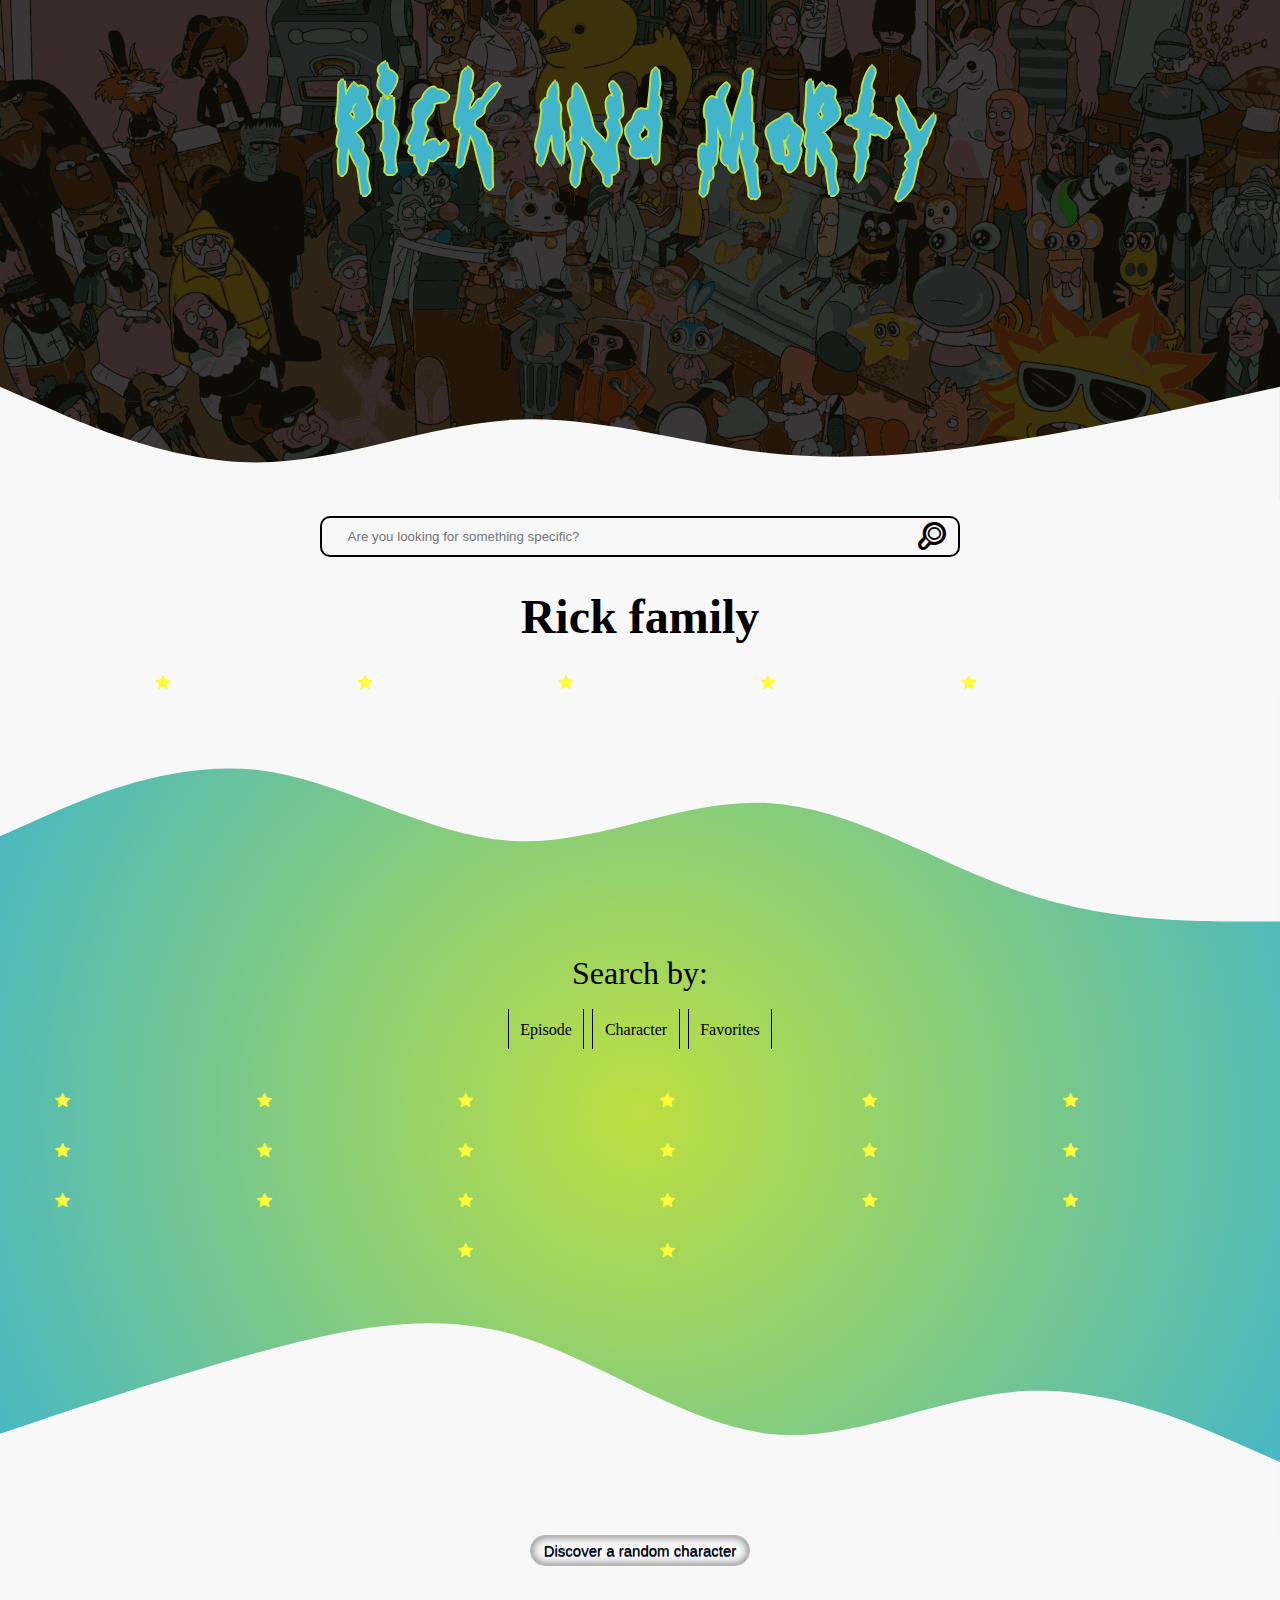
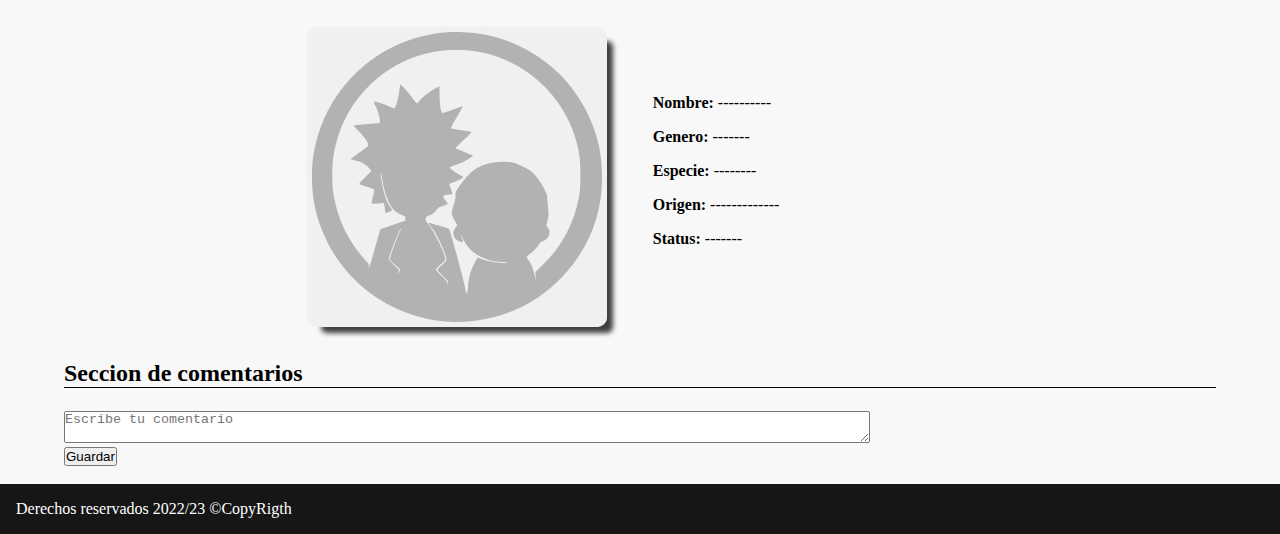
<file: index.html>
<!DOCTYPE html>
<html lang="en">
<head>
    <meta charset="UTF-8">
    <meta http-equiv="X-UA-Compatible" content="IE=edge">
    <meta name="viewport" content="width=device-width, initial-scale=1.0">
    <link rel="stylesheet" href="CSS/general.css">
    <link rel="stylesheet" href="CSS/fontello.css">
    <script src="JS/JsLandigPage.js" defer></script>
    <script src="JS/guardarFavs.js" defer></script>
    <title>Rick and Morty || Not oficcial</title>
</head>
<body>
    
    <!--El header, donde esta el tirulo y el wave-->
    <header>
        <h1>Rick and Morty</h1>

        <svg xmlns="http://www.w3.org/2000/svg" viewBox="0 0 1440 320" class="wave">
            <path fill="#f8f8f8" fill-opacity="1" d="M0,192L48,213.3C96,235,192,277,288,277.3C384,277,480,235,576,229.3C672,224,768,256,864,266.7C960,277,1056,267,1152,250.7C1248,235,1344,213,1392,202.7L1440,192L1440,320L1392,320C1344,320,1248,320,1152,320C1056,320,960,320,864,320C768,320,672,320,576,320C480,320,384,320,288,320C192,320,96,320,48,320L0,320Z"></path>
        </svg>
    </header>


    <main>     
        
        <!--En este secction se encuentra la barra de busqueda-->
        <section class="contenedorSearch">
            <div class="search">
                <input type="text" placeholder="Are you looking for something specific?" class="inputSearch" id="search" name="search">
                <i class="icon-search" onclick="search()"></i>
            </div>
        </section>


        <!--En este secction se encuentran los personajes principales generados por JavaScript-->
        <section class="contenedorPrincipales">
            <h2 id="tituloSearch">Rick family</h2>

            <div class="principales" id="principales">
                <!--Los personajes se generan automaticamente con JavaScript-->
            </div>
        </section>


        <!--En esta seccion se encuentran 20 personajes generados aleatoriamente, tambien los 3 filtros por los que puedes buscar-->
        <section class="todosLosPersonajes">
            <svg xmlns="http://www.w3.org/2000/svg" viewBox="0 0 1440 320">
                <path fill="#f8f8f8" fill-opacity="1" d="M0,160L48,138.7C96,117,192,75,288,85.3C384,96,480,160,576,165.3C672,171,768,117,864,122.7C960,128,1056,192,1152,224C1248,256,1344,256,1392,256L1440,256L1440,0L1392,0C1344,0,1248,0,1152,0C1056,0,960,0,864,0C768,0,672,0,576,0C480,0,384,0,288,0C192,0,96,0,48,0L0,0Z"></path>
            </svg>

            <p class="secciones">Search by:</p>
            <p class="secciones2"><a href="HTML/episodios.html">Episode</a> <a href="HTML/personajes.html">Character</a> <a href="HTML/favs.html">Favorites</a></p>

            <div class="allPersonajes" id="allPersonajes">
                <!--Aqui se generan los 20 personajes por JavaScript-->
            </div>

            <svg class="svg" xmlns="http://www.w3.org/2000/svg" viewBox="0 0 1440 320">
                <path fill="#f8f8f8" fill-opacity="1" d="M0,192L48,176C96,160,192,128,288,101.3C384,75,480,53,576,80C672,107,768,181,864,192C960,203,1056,149,1152,144C1248,139,1344,181,1392,202.7L1440,224L1440,320L1392,320C1344,320,1248,320,1152,320C1056,320,960,320,864,320C768,320,672,320,576,320C480,320,384,320,288,320C192,320,96,320,48,320L0,320Z"></path>
            </svg>
        </section>


        <!--En esta seccion esta el personaje random, que se va generando cada vez que el usuario puse el boton-->
        <section class="personajeRandom">           
            <button onclick="personajeAleatorio()">Discover a random character</button>

            <div class="UnPersonajeRandom">
                <div class="foto">
                    <img src="IMG/default.jpg" alt="Personaje" id="fotoPerRandom">
                </div>

                <div class="info" id="infoPerRandom">
                    <p><strong>Nombre:</strong> ----------</p>
                    <p><strong>Genero:</strong> -------</p>
                    <p><strong>Especie:</strong> --------</p>
                    <p><strong>Origen:</strong> -------------</p>
                    <p><strong>Status:</strong> -------</p>
                </div>
            </div>
        </section> 
        
        
        <section class="comentarios">
            <h2>Seccion de comentarios</h2>

            <textarea name="comentario" id="comentario" placeholder="Escribe tu comentario"></textarea>
            <br>
            <button onclick="guardarComentario()">Guardar</button>
            <br><br>

            <div class="cajonComent" id="cajonComent">

            </div>
        </section>




    </main>


    <footer>
        <p>Derechos reservados 2022/23 &copy;CopyRigth</p>
    </footer>


</body>
</html>
</file>
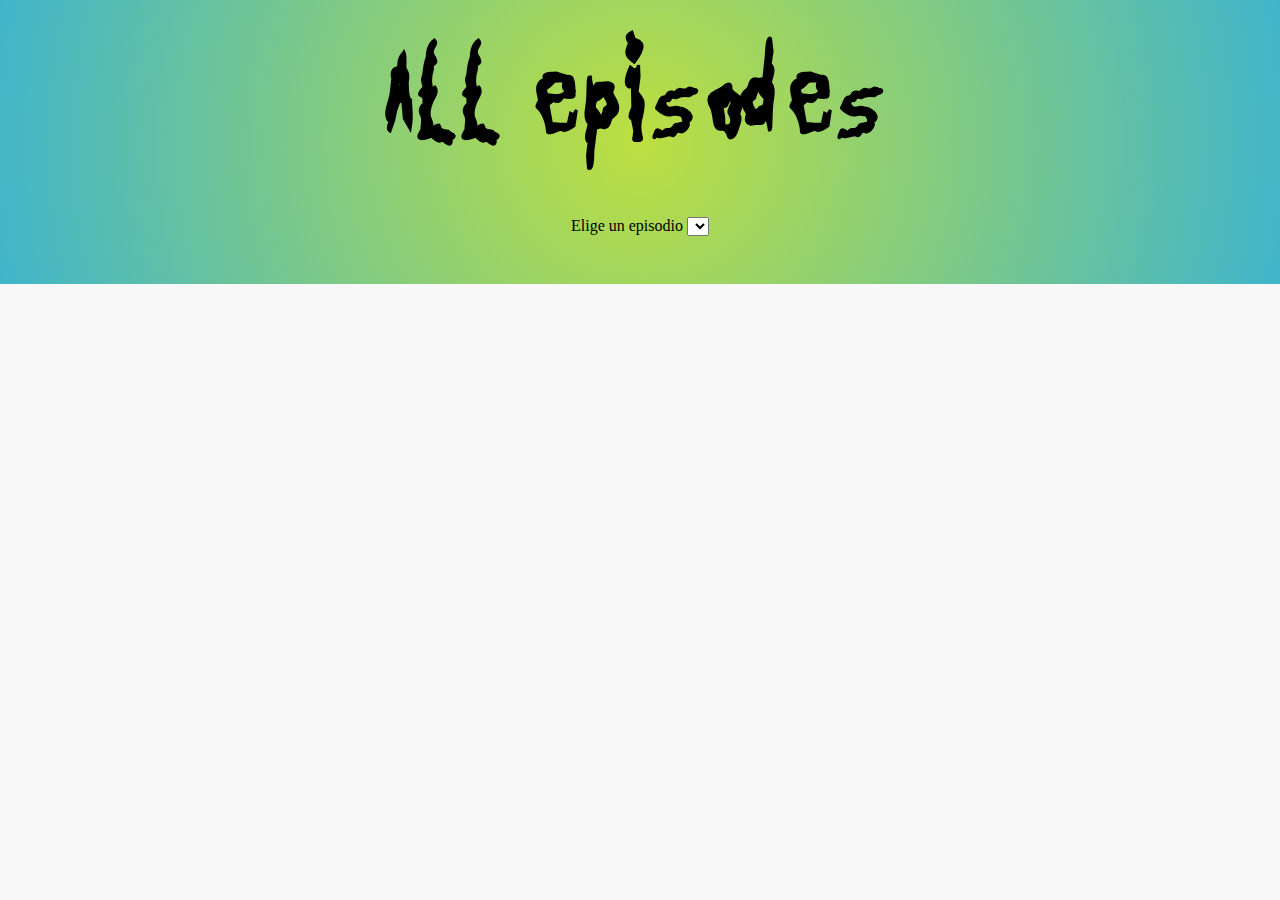
<file: HTML/episodios.html>
<!DOCTYPE html>
<html lang="en">
<head>
    <meta charset="UTF-8">
    <meta http-equiv="X-UA-Compatible" content="IE=edge">
    <meta name="viewport" content="width=device-width, initial-scale=1.0">
    <script src="../JS/JsEpisodios.js" defer></script>
    <link rel="stylesheet" href="../CSS/general.css">
    <title>Document</title>
</head>
<body>
    
    <div class="contenedorEpisodios" id="contenedorEpisodios">
        
        <h2 id="tituloH2">All episodes</h2>


        <p class="PSelect">Elige un episodio <select id="selectEpisodio" onchange="mostrarEpiSelect()">

        </select></p>

        <div class="episodios" id="episodios">
            
            <!--Aqui se generan todos los episodios de la temporada-->
        </div>

    </div>

</body>
</html>
</file>
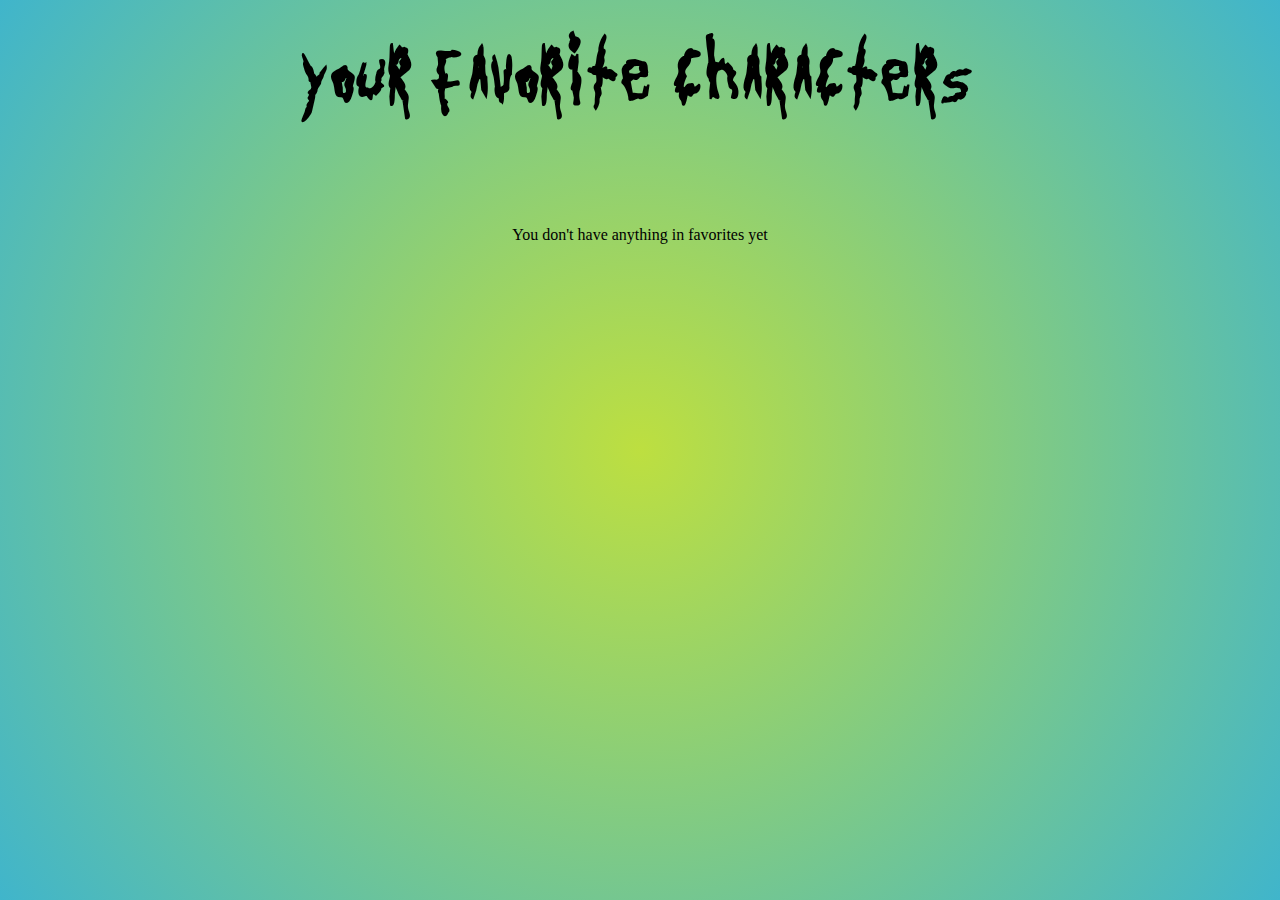
<file: HTML/favs.html>
<!DOCTYPE html>
<html lang="en">
<head>
    <meta charset="UTF-8">
    <meta http-equiv="X-UA-Compatible" content="IE=edge">
    <meta name="viewport" content="width=device-width, initial-scale=1.0">
    <link rel="stylesheet" href="../CSS/general.css">
    <link rel="stylesheet" href="../CSS/fontello.css">
    <script src="../JS/JsFavoritos.js" defer></script>
    <script src="../JS/guardarFavs.js" defer></script>
    <title>Document</title>
</head>
<body class="bodyFavs">
    
    <div class="contenedorFavs" id="contenedorFavs">

        <h2>Your favorite characters</h2>

        <div class="personajes" id="personajes">

        </div>


    </div>

</body>
</html>
</file>
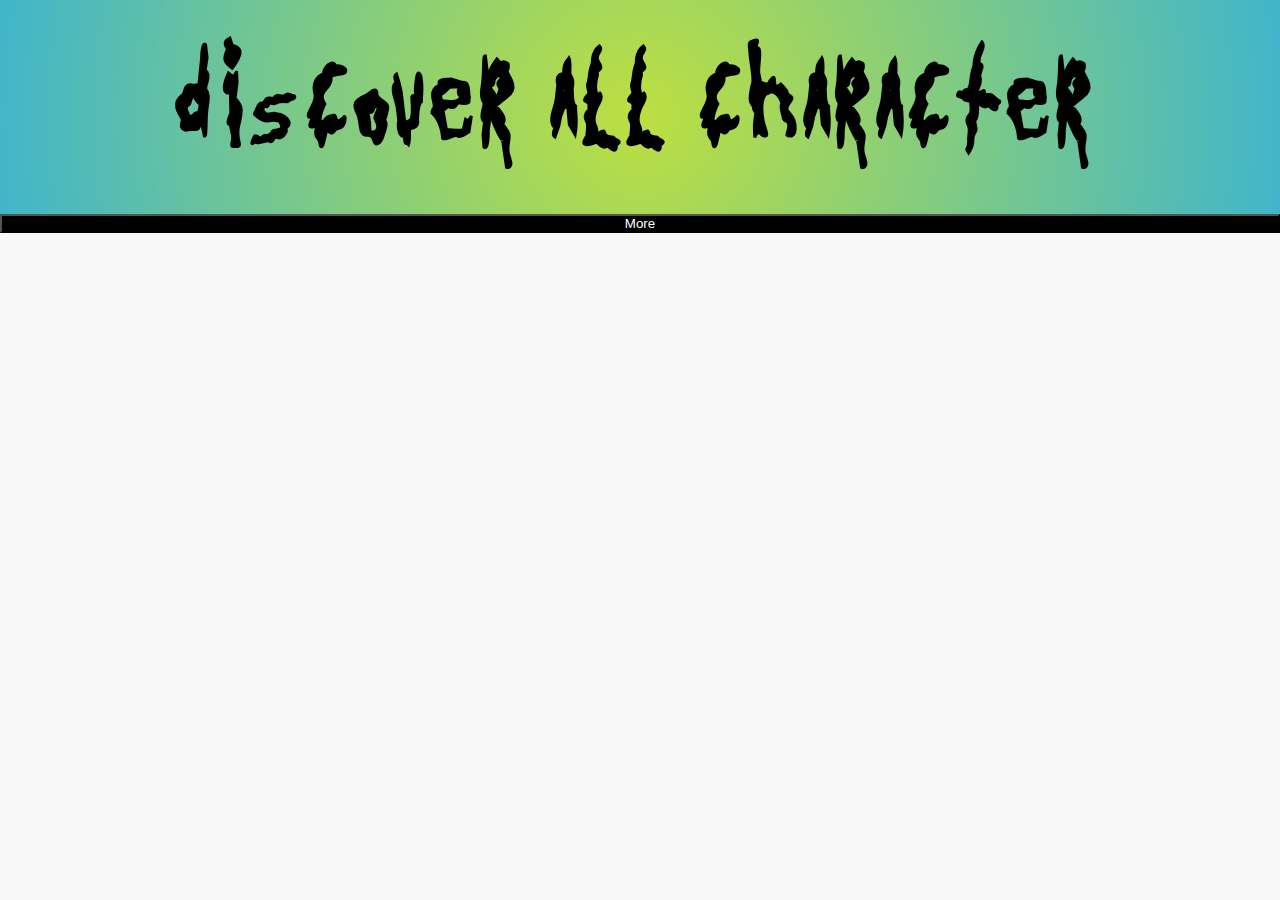
<file: HTML/personajes.html>
<!DOCTYPE html>
<html lang="en">
<head>
    <meta charset="UTF-8">
    <meta http-equiv="X-UA-Compatible" content="IE=edge">
    <meta name="viewport" content="width=device-width, initial-scale=1.0">
    <link rel="stylesheet" href="../CSS/general.css">
    <link rel="stylesheet" href="../CSS/fontello.css">
    <script src="../JS/JsPersonajes.js" defer></script>
    <script src="../JS/guardarFavs.js" defer></script>
    <title>Document</title>
</head>
<body>
    
    <div class="contenedorPersonaje" id="contenedorPersonaje">

        <h2>Discover all character</h2>

        <div class="todosLosPersonajes" id="todosLosPersonajes">

        </div>

        <button onclick="generarPersonajes()">More</button>

    </div>

</body>
</html>
</file>
<file: CSS/general.css>
@import url(landingPageHeader.css);
@import url(landingPageMain.css);
@import url(landingPageMainSearch.css);
@import url(episodios.css);
@import url(favoritos.css);
@import url(personajes.css);


* {margin: 0; padding: 0; box-sizing: border-box;}
body {background-color: #f8f8f8;}
</file>
<file: CSS/fontello.css>
@font-face {
  font-family: 'fontello';
  src: url('../font/fontello.eot?16294138');
  src: url('../font/fontello.eot?16294138#iefix') format('embedded-opentype'),
       url('../font/fontello.woff2?16294138') format('woff2'),
       url('../font/fontello.woff?16294138') format('woff'),
       url('../font/fontello.ttf?16294138') format('truetype'),
       url('../font/fontello.svg?16294138#fontello') format('svg');
  font-weight: normal;
  font-style: normal;
}
/* Chrome hack: SVG is rendered more smooth in Windozze. 100% magic, uncomment if you need it. */
/* Note, that will break hinting! In other OS-es font will be not as sharp as it could be */
/*
@media screen and (-webkit-min-device-pixel-ratio:0) {
  @font-face {
    font-family: 'fontello';
    src: url('../font/fontello.svg?16294138#fontello') format('svg');
  }
}
*/
[class^="icon-"]:before, [class*=" icon-"]:before {
  font-family: "fontello";
  font-style: normal;
  font-weight: normal;
  speak: never;

  display: inline-block;
  text-decoration: inherit;
  width: 1em;
  margin-right: .2em;
  text-align: center;
  /* opacity: .8; */

  /* For safety - reset parent styles, that can break glyph codes*/
  font-variant: normal;
  text-transform: none;

  /* fix buttons height, for twitter bootstrap */
  line-height: 1em;

  /* Animation center compensation - margins should be symmetric */
  /* remove if not needed */
  margin-left: .2em;

  /* you can be more comfortable with increased icons size */
  /* font-size: 120%; */

  /* Font smoothing. That was taken from TWBS */
  -webkit-font-smoothing: antialiased;
  -moz-osx-font-smoothing: grayscale;

  /* Uncomment for 3D effect */
  /* text-shadow: 1px 1px 1px rgba(127, 127, 127, 0.3); */
}

.icon-star:before { content: '\e800'; } /* '' */
.icon-search:before { content: '\e801'; } /* '' */
</file>
